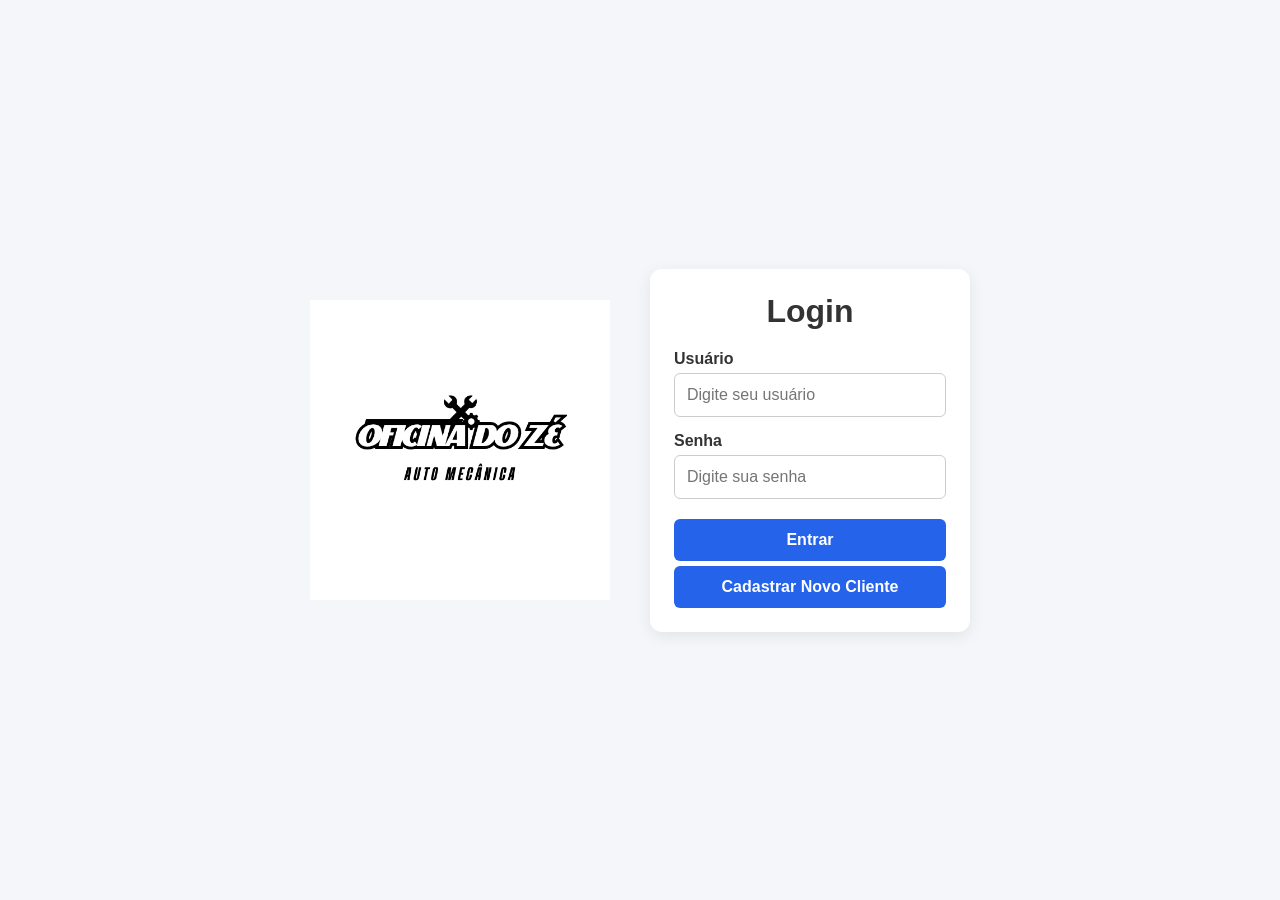
<file: index.html>
<!DOCTYPE html>
<html lang="pt-BR">
<head>
    <meta charset="UTF-8">
    <title>Oficina Mecânica - Login</title>
    <link rel="stylesheet" href="style.css">
</head>

<body>

    <div class="login">

        <div class="logo">
            <img src="OFICINA DO ZÉ Logotipo Automotivo.png" alt="Logo da Oficina">
        </div>

        <main>
            <h1>Login</h1>

            <form action="paginainicial.html" method="GET">

                <div class="inputGroup">
                    <label for="usuario">Usuário</label>
                    <input type="text" id="usuario" name="usuario"
                        placeholder="Digite seu usuário" required>
                </div>

                <div class="inputGroup">
                    <label for="senha">Senha</label>
                    <input type="password" id="senha" name="senha"
                        placeholder="Digite sua senha" required>
                </div>

                <button type="submit">Entrar</button>

            </form>
            <form action="cadastrocliente.html" method="GET">
                <button type="submit">Cadastrar Novo Cliente</button>
            </form>
        </main>

    </div>

</body>
</html>
</file>
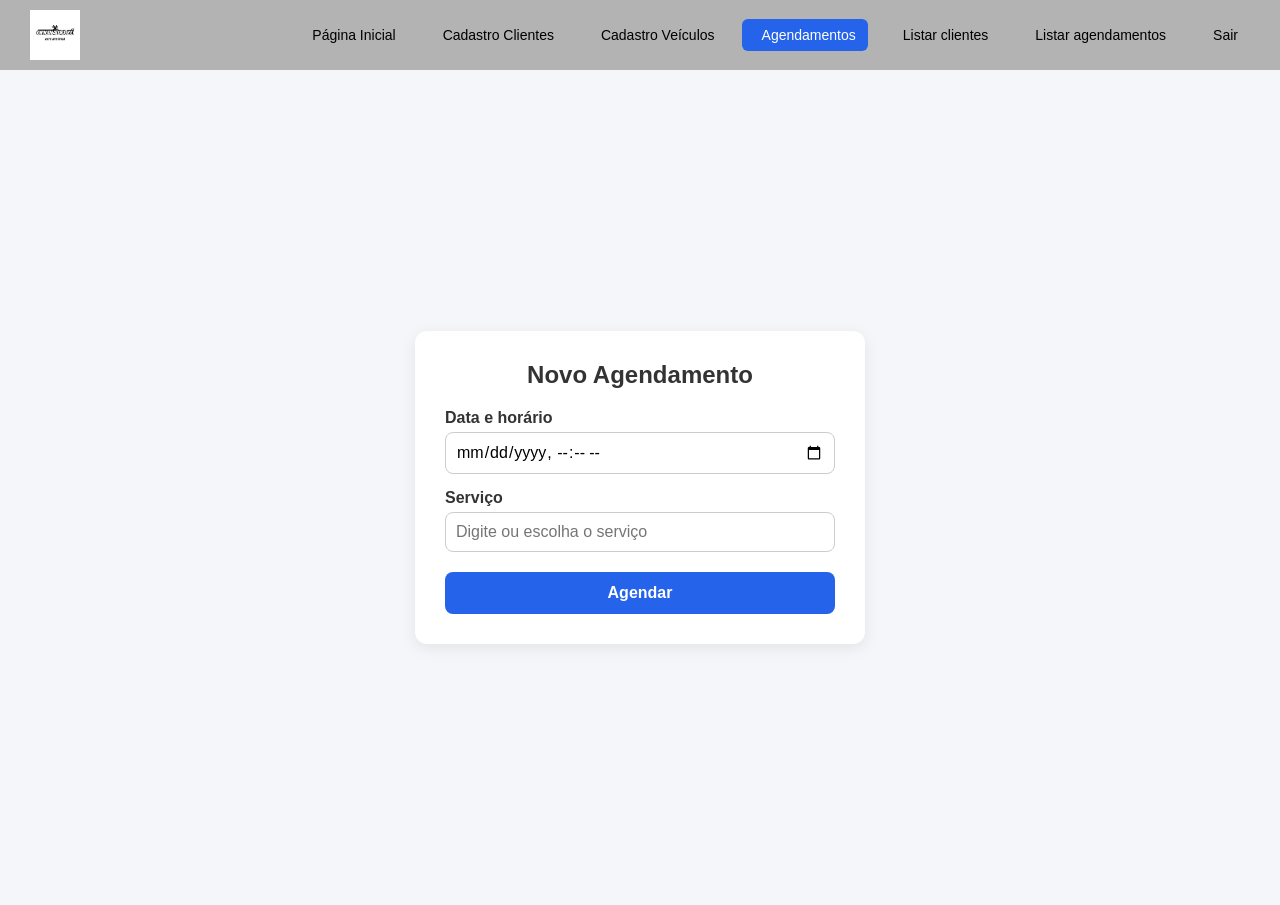
<file: agendamento.html>
<!DOCTYPE html>
<html lang="pt-br">
<head>
    <meta charset="UTF-8">
    <meta name="viewport" content="width=device-width, initial-scale=1.0">
    <title>Agendamento</title>
    <link rel="stylesheet" href="agendamento.css">
</head>
<body>
    <header>
      <img src="OFICINA DO ZÉ Logotipo Automotivo.png" alt="Logo">
      <nav class="menu" aria-label="Menu principal">
        <ul class="menu-lista">
          <li><a href="paginainicial.html"><i class="fa-solid fa-house"></i>Página Inicial</a></li>
          <li><a href="cadastrocliente.html"><i class="fa-solid fa-user"></i>Cadastro Clientes</a></li>
          <li><a href="cadastroveiculo.html"><i class="fa-solid fa-car"></i>Cadastro Veículos</a></li>
          <li><a href="agendamento.html" class="ativo"><i class="fa-solid fa-calendar"></i>Agendamentos</a></li>
          <li><a href="listarcliente.html"><i class="fa-solid fa-users"></i>Listar clientes</a></li>
          <li><a href="listaragendamento.html"><i class="fa-solid fa-calendar-days"></i>Listar agendamentos</a></li>
          <li><a href="index.html"><i class="fa-solid fa-arrow-right-from-bracket"></i>Sair</a></li>
        </ul>
      </nav>
    </header>

    <main>
        <section class="card">
            <h1>Novo Agendamento</h1>

            <form id="form">
                <label for="DataAgendamento">Data e horário</label>
                <input type="datetime-local" id="DataAgendamento" name="DataAgendamento" required>

                <label for="Servico">Serviço</label>
                <input type="text" id="Servico" name="Servico" list="servicos" placeholder="Digite ou escolha o serviço" required>

                <button type="submit">Agendar</button>
                <p id="mensagem" class="mensagem"></p>
            </form>
        </section>
    </main>
</body>
</html>
</file>
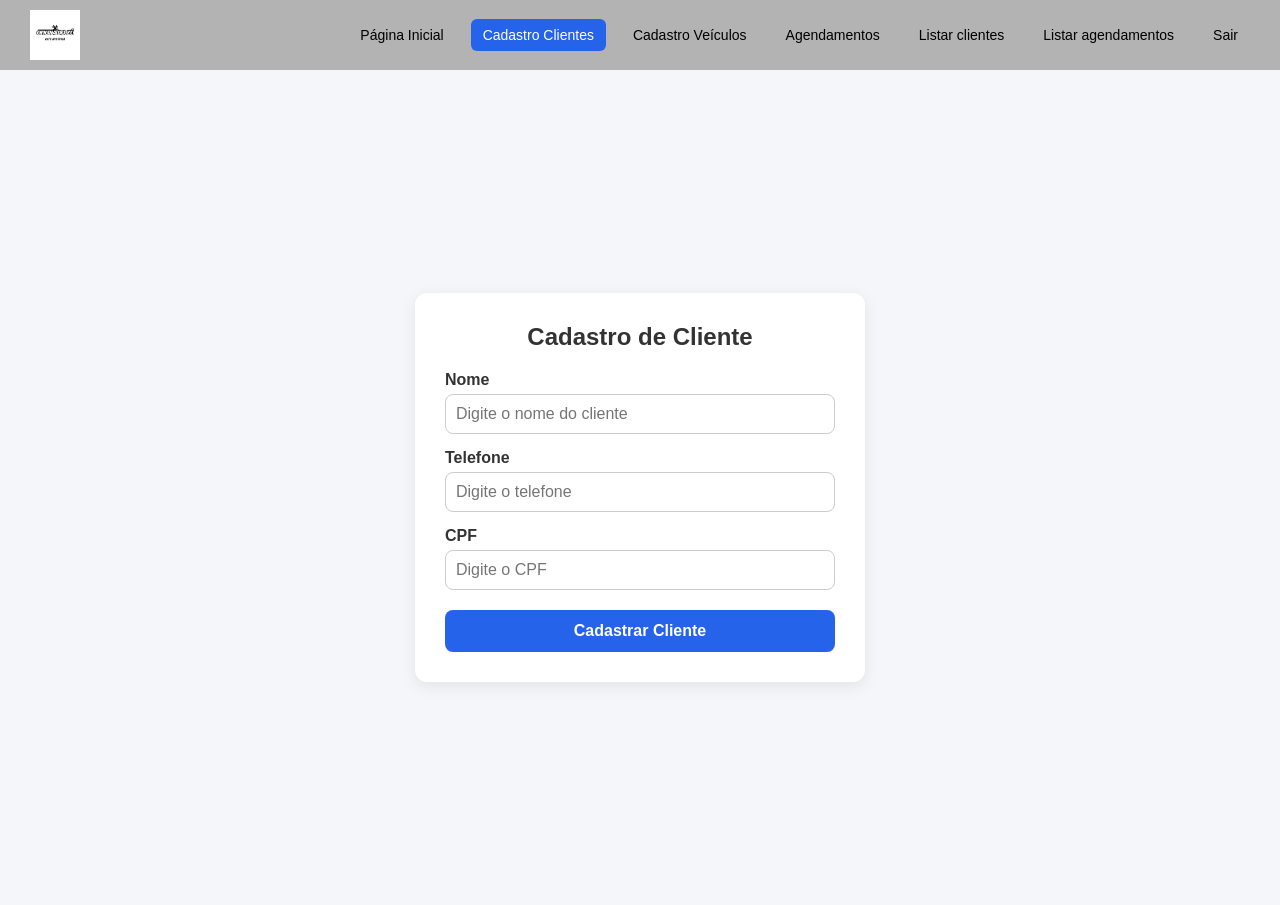
<file: cadastrocliente.html>
<!DOCTYPE html>
<html lang="pt-br">
<head>
    <meta charset="UTF-8">
    <title>Cadastro de Cliente</title>
    <link rel="stylesheet" href="cliente.css">
</head>
<body>

    <header>
        <img src="OFICINA DO ZÉ Logotipo Automotivo.png" alt="Logo">
        <nav>
            <ul class="menu-lista">
                <li><a href="paginainicial.html">Página Inicial</a></li>
                <li><a href="cadastrocliente.html" class="ativo">Cadastro Clientes</a></li>
                <li><a href="cadastroveiculo.html">Cadastro Veículos</a></li>
                <li><a href="agendamento.html">Agendamentos</a></li>
                <li><a href="listarcliente.html">Listar clientes</a></li>
                <li><a href="listaragendamento.html">Listar agendamentos</a></li>
                <li><a href="index.html">Sair</a></li>
            </ul>
        </nav>
    </header>

    <main>
        <section class="card">
            <h1>Cadastro de Cliente</h1>

            <form>
                <label for="nome">Nome</label>
                <input type="text" id="nome" name="nome" placeholder="Digite o nome do cliente" required>

                <label for="telefone">Telefone</label>
                <input type="tel" id="telefone" name="telefone" placeholder="Digite o telefone" required>

                <label for="cpf">CPF</label>
                <input type="text" id="cpf" name="cpf" placeholder="Digite o CPF" required>

                <button type="submit">Cadastrar Cliente</button>
            </form>
        </section>
    </main>

</body>
</html>
</file>
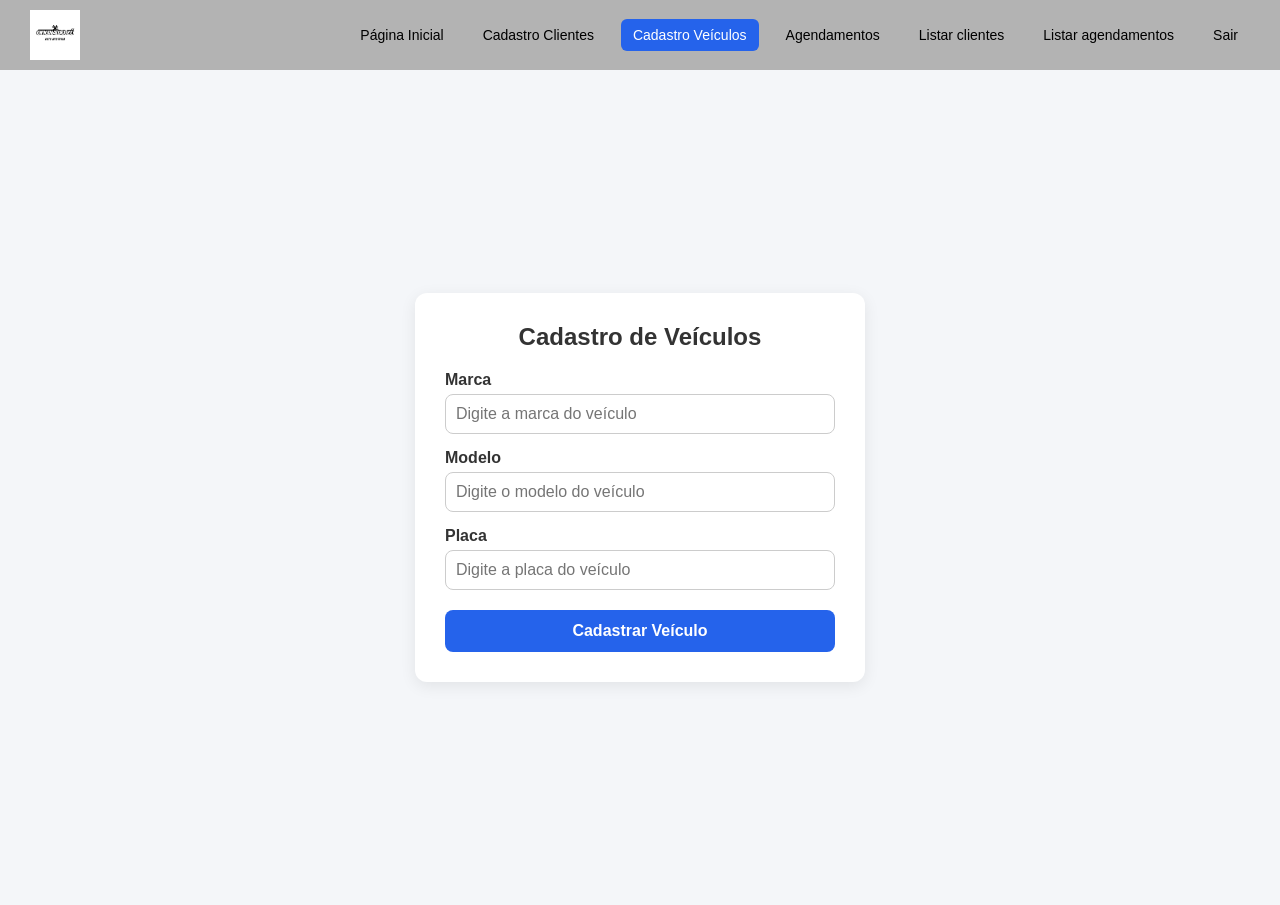
<file: cadastroveiculo.html>
<!DOCTYPE html>
<html lang="pt-br">
<head>
    <meta charset="UTF-8">
    <meta name="viewport" content="width=device-width, initial-scale=1.0">
    <title>Cadastro dos veículos</title>
    <link rel="stylesheet" href="veiculo.css">
</head>
<body>
    <header>
      <img src="OFICINA DO ZÉ Logotipo Automotivo.png" alt="Logo">
      <nav class="menu" aria-label="Menu principal">
        <ul class="menu-lista">
          <li><a href="paginainicial.html">Página Inicial</a></li>
          <li><a href="cadastrocliente.html">Cadastro Clientes</a></li>
          <li><a href="cadastroveiculo.html" class="ativo">Cadastro Veículos</a></li>
          <li><a href="agendamento.html">Agendamentos</a></li>
          <li><a href="listarcliente.html">Listar clientes</a></li>
          <li><a href="listaragendamento.html">Listar agendamentos</a></li>
          <li><a href="index.html">Sair</a></li>
        </ul>
      </nav>
    </header>

    <main>
        <section class="card">
            <h1>Cadastro de Veículos</h1>

            <form>
                <label for="Marca">Marca</label>
                <input type="text" id="Marca" name="Marca" placeholder="Digite a marca do veículo" required>

                <label for="Modelo">Modelo</label>
                <input type="text" id="Modelo" name="Modelo" placeholder="Digite o modelo do veículo" required>

                <label for="Placa">Placa</label>
                <input type="text" id="Placa" name="Placa" placeholder="Digite a placa do veículo" required>

                <button type="submit">Cadastrar Veículo</button>
            </form>
        </section>
    </main>
</body>
</html>
</file>
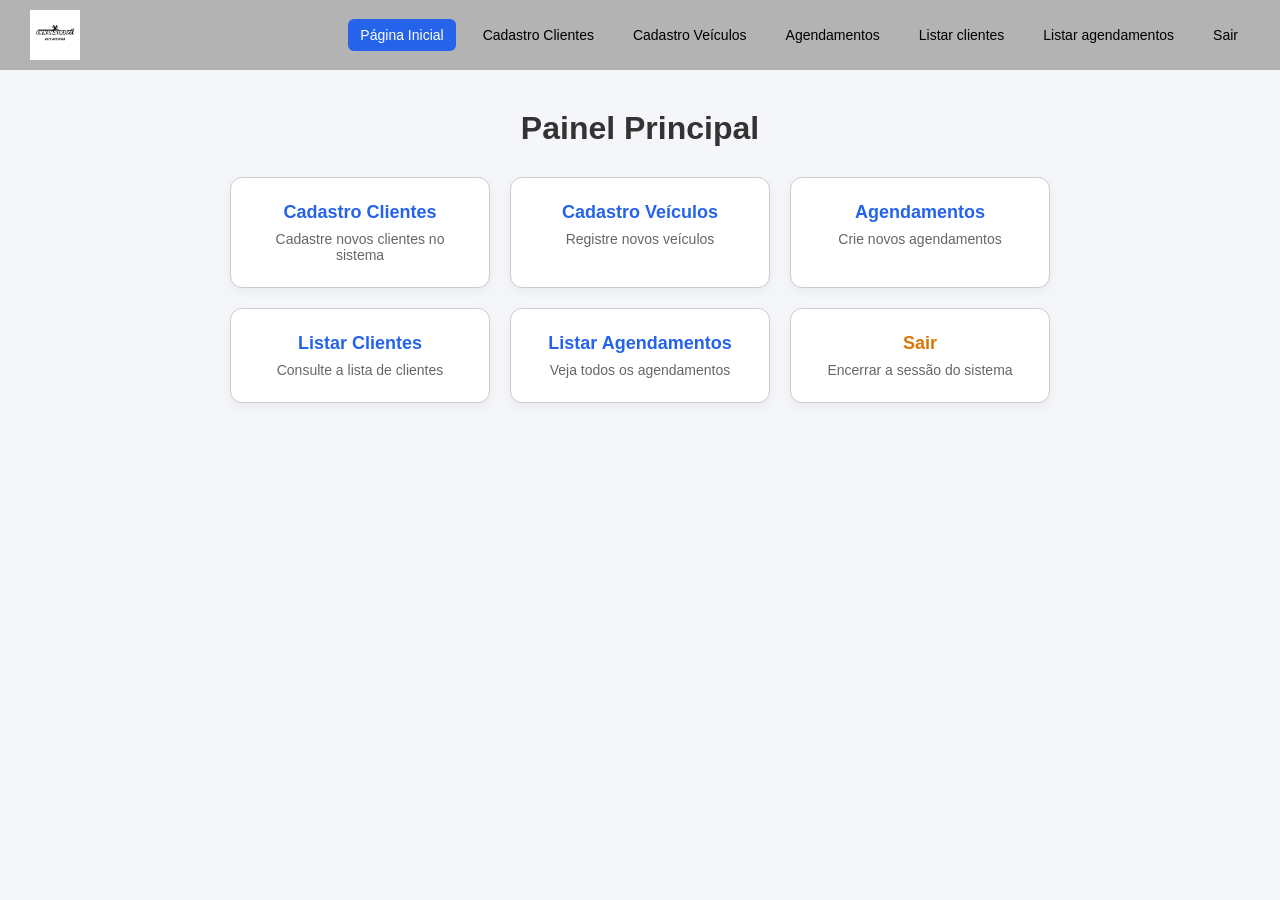
<file: paginainicial.html>
<!DOCTYPE html>
<html lang="pt-BR">
<head>
  <meta charset="UTF-8">
  <meta name="viewport" content="width=device-width, initial-scale=1.0">
  <title>Oficina Mecânica - Página Inicial</title>
  <link rel="stylesheet" href="paginainicial.css">
</head>
<body>

  <header>
    <img src="OFICINA DO ZÉ Logotipo Automotivo.png" alt="Logo da Empresa">
    <nav>
      <ul class="menu-lista">
        <li><a href="paginainicial.html" class="ativo">Página Inicial</a></li>
        <li><a href="cadastrocliente.html">Cadastro Clientes</a></li>
        <li><a href="cadastroveiculo.html">Cadastro Veículos</a></li>
        <li><a href="agendamento.html">Agendamentos</a></li>
        <li><a href="listarcliente.html">Listar clientes</a></li>
        <li><a href="listaragendamento.html">Listar agendamentos</a></li>
        <li><a href="index.html">Sair</a></li>
      </ul>
    </nav>
  </header>

  <main>
    <h1>Painel Principal</h1>

    <div class="grid-caixas">
      <a href="cadastrocliente.html" class="caixa-menu">
        <h2>Cadastro Clientes</h2>
        <p>Cadastre novos clientes no sistema</p>
      </a>

      <a href="cadastroveiculo.html" class="caixa-menu">
        <h2>Cadastro Veículos</h2>
        <p>Registre novos veículos</p>
      </a>

      <a href="agendamento.html" class="caixa-menu">
        <h2>Agendamentos</h2>
        <p>Crie novos agendamentos</p>
      </a>

      <a href="listarcliente.html" class="caixa-menu">
        <h2>Listar Clientes</h2>
        <p>Consulte a lista de clientes</p>
      </a>

      <a href="listaragendamento.html" class="caixa-menu">
        <h2>Listar Agendamentos</h2>
        <p>Veja todos os agendamentos</p>
      </a>

      <a href="index.html" class="caixa-menu sair">
        <h2>Sair</h2>
        <p>Encerrar a sessão do sistema</p>
      </a>
    </div>
  </main>

</body>
</html>
</file>
<file: style.css>
* {
  margin: 0;
  padding: 0;
  box-sizing: border-box;
  font-family: Arial, sans-serif;
}

body {
  background: #f4f6f9;
  min-height: 100vh;
  display: flex;
  justify-content: center;
  align-items: center;
}

.login {
  display: flex;
  align-items: center;
  gap: 40px;
}

.logo {
  width: 300px;
  height: 300px;
  background: white;
  display: flex;
  align-items: center;
  justify-content: center;
}

.logo img {
  width: 280px;
  height: auto;
}

main {
  width: 320px;
  background: white;
  padding: 24px;
  border-radius: 12px;
  box-shadow: 0 4px 16px rgba(0, 0, 0, .08);
}

h1 {
  text-align: center;
  color: #333;
  margin-bottom: 20px;
}

.inputGroup {
  margin-bottom: 15px;
}

label {
  display: block;
  color: #333;
  font-weight: bold;
  margin-bottom: 5px;
}

input {
  width: 100%;
  padding: 12px;
  border: 1px solid #ccc;
  border-radius: 6px;
  outline: none;
  font-size: 16px;
}

input:focus {
  border-color: #2563eb;
  box-shadow: 0 0 0 3px rgba(37, 99, 235, .2);
}

button {
  width: 100%;
  padding: 12px;
  margin-top: 5px;
  border: 0;
  border-radius: 6px;
  background: #2563eb;
  color: white;
  font-size: 16px;
  font-weight: bold;
  cursor: pointer;
}

button:hover {
  background: #1d4ed8;
}
</file>
<file: agendamento.css>
* {
    margin: 0;
    padding: 0;
    box-sizing: border-box;
    font-family: Arial, sans-serif;
  }
  
  body {
    background-color: #f4f6f9;
    min-height: 100vh;
  }

  header {
    display: flex;
    align-items: center;
    justify-content: space-between;
    padding: 10px 30px;
    background-color: #b3b3b3;
    min-height: 65px;
    position: sticky;
    top: 0;
    left: 0;
    z-index: 1000;
  }
  
  header img {
    height: 50px;
    width: auto;
  }
  
  nav ul.menu-lista {
    list-style: none;
    display: flex;
    gap: 15px;
    align-items: center;
  }
  
  nav a {
    color: #000000;
    text-decoration: none;
    padding: 8px 12px;
    border-radius: 6px;
    font-size: 14px;
  }
  
  nav a:hover,
  nav a:focus-visible {
    text-decoration: underline;
    background-color: rgba(0, 0, 0, 0.08);
  }
  
  nav a.ativo {
    background-color: #2563eb;
    color: #ffffff;
  }
  
  .menu-lista i {
    margin-right: 8px;
  }

  main {
    display: flex;
    justify-content: center;
    align-items: center;
    padding: 40px 20px;
    min-height: calc(100vh - 65px);
  }
  
  .card {
    background: #ffffff;
    padding: 30px;
    border-radius: 12px;
    width: 100%;
    max-width: 450px;
    box-shadow: 0 4px 16px rgba(0, 0, 0, 0.08);
  }
  
  h1 {
    text-align: center;
    margin-bottom: 20px;
    color: #333333;
  }
  
  label {
    display: block;
    margin-top: 15px;
    margin-bottom: 5px;
    color: #333333;
    font-weight: bold;
  }
  
  input {
    width: 100%;
    padding: 10px;
    border: 1px solid #cccccc;
    border-radius: 8px;
    font-size: 1rem;
    outline: none;
  }
  
  input:focus {
    border-color: #2563eb;
  }
  
  button {
    display: block;
    width: 100%;
    margin-top: 20px;
    padding: 12px;
    border: none;
    border-radius: 8px;
    background-color: #2563eb;
    color: #ffffff;
    font-size: 1rem;
    font-weight: bold;
    cursor: pointer;
  }
  
  button:hover {
    background-color: #1d4ed8;
  }
  
  .mensagem {
    display: none;
    margin-top: 15px;
    padding: 12px;
    border-radius: 8px;
    font-size: 14px;
    text-align: center;
  }
  
  .mensagem.ok {
    display: block;
    background: #f0fdf4;
    color: #166534;
    border: 1px solid #bbf7d0;
  }
  
  .mensagem.falha {
    display: block;
    background: #fef2f2;
    color: #991b1b;
    border: 1px solid #fecaca;
  }
</file>
<file: cliente.css>
* {
  margin: 0;
  padding: 0;
  box-sizing: border-box;
  font-family: Arial, sans-serif;
}

body {
  background-color: #f4f6f9;
  min-height: 100vh;
}


header {
  display: flex;
  align-items: center;
  justify-content: space-between;
  padding: 10px 30px;
  background-color: #b3b3b3;
  min-height: 65px;
  position: sticky;
  top: 0;
  left: 0;
  z-index: 1000;
}

header img {
  height: 50px;
  width: auto;
}

nav ul.menu-lista {
  list-style: none;
  display: flex;
  gap: 15px;
  align-items: center;
}

nav a {
  color: #000000;
  text-decoration: none;
  padding: 8px 12px;
  border-radius: 6px;
  font-size: 14px;
}

nav a:hover {
  text-decoration: underline;
  background-color: rgba(0, 0, 0, 0.08);
}

nav a.ativo {
  background-color: #2563eb;
  color: #ffffff;
}


main {
  display: flex;
  justify-content: center;
  align-items: center;
  padding: 40px 20px;
  min-height: calc(100vh - 65px);
}

.card {
  background: #ffffff;
  padding: 30px;
  border-radius: 12px;
  width: 100%;
  max-width: 450px;
  box-shadow: 0 4px 16px rgba(0, 0, 0, 0.08);
}

h1 {
  text-align: center;
  margin-bottom: 20px;
  color: #333333;
}

label {
  display: block;
  margin-top: 15px;
  margin-bottom: 5px;
  color: #333333;
  font-weight: bold;
}

input {
  width: 100%;
  padding: 10px;
  border: 1px solid #cccccc;
  border-radius: 8px;
  font-size: 1rem;
  outline: none;
}

input:focus {
  border-color: #2563eb;
}

button {
  display: block;
  width: 100%;
  margin-top: 20px;
  padding: 12px;
  border: none;
  border-radius: 8px;
  background-color: #2563eb;
  color: #ffffff;
  font-size: 1rem;
  font-weight: bold;
  cursor: pointer;
}

button:hover {
  background-color: #1d4ed8;
}
</file>
<file: veiculo.css>
* {
    margin: 0;
    padding: 0;
    box-sizing: border-box;
    font-family: Arial, sans-serif;
  }
  
  body {
    background-color: #f4f6f9;
    min-height: 100vh;
  }
  
  
  header {
    display: flex;
    align-items: center;
    justify-content: space-between;
    padding: 10px 30px;
    background-color: #b3b3b3;
    min-height: 65px;
    position: sticky;
    top: 0;
    left: 0;
    z-index: 1000;
  }
  
  header img {
    height: 50px;
    width: auto;
  }
  
  nav ul.menu-lista {
    list-style: none;
    display: flex;
    gap: 15px;
    align-items: center;
  }
  
  nav a {
    color: #000000;
    text-decoration: none;
    padding: 8px 12px;
    border-radius: 6px;
    font-size: 14px;
  }
  
  nav a:hover {
    text-decoration: underline;
    background-color: rgba(0, 0, 0, 0.08);
  }
  
  nav a.ativo {
    background-color: #2563eb;
    color: #ffffff;
  }
  
  
  main {
    display: flex;
    justify-content: center;
    align-items: center;
    padding: 40px 20px;
    min-height: calc(100vh - 65px);
  }
  
  .card {
    background: #ffffff;
    padding: 30px;
    border-radius: 12px;
    width: 100%;
    max-width: 450px;
    box-shadow: 0 4px 16px rgba(0, 0, 0, 0.08);
  }
  
  h1 {
    text-align: center;
    margin-bottom: 20px;
    color: #333333;
  }
  
  label {
    display: block;
    margin-top: 15px;
    margin-bottom: 5px;
    color: #333333;
    font-weight: bold;
  }
  
  input {
    width: 100%;
    padding: 10px;
    border: 1px solid #cccccc;
    border-radius: 8px;
    font-size: 1rem;
    outline: none;
  }
  
  input:focus {
    border-color: #2563eb;
  }
  
  button {
    display: block;
    width: 100%;
    margin-top: 20px;
    padding: 12px;
    border: none;
    border-radius: 8px;
    background-color: #2563eb;
    color: #ffffff;
    font-size: 1rem;
    font-weight: bold;
    cursor: pointer;
  }
  
  button:hover {
    background-color: #1d4ed8;
  }
</file>
<file: paginainicial.css>
* {
    margin: 0;
    padding: 0;
    box-sizing: border-box;
    font-family: Arial, sans-serif;
  }
  
  body {
    background-color: #f4f6f9;
    min-height: 100vh;
  }

  header {
    display: flex;
    align-items: center;
    justify-content: space-between;
    padding: 10px 30px;
    background-color: #b3b3b3;
    min-height: 65px;
    position: sticky;
    top: 0;
    left: 0;
    z-index: 1000;
  }
  
  header img {
    height: 50px;
    width: auto;
  }
  
  nav ul.menu-lista {
    list-style: none;
    display: flex;
    gap: 15px;
    align-items: center;
  }
  
  nav a {
    color: #000000;
    text-decoration: none;
    padding: 8px 12px;
    border-radius: 6px;
    font-size: 14px;
  }
  
  nav a:hover {
    text-decoration: underline;
    background-color: rgba(0, 0, 0, 0.08);
  }
  
  nav a.ativo {
    background-color: #2563eb;
    color: #ffffff;
  }

  main {
    display: flex;
    flex-direction: column;
    align-items: center;
    padding: 40px 20px;
  }
  
  h1 {
    text-align: center;
    margin-bottom: 30px;
    color: #333333;
  }
  
  .grid-caixas {
    display: flex;
    flex-wrap: wrap;
    justify-content: center;
    gap: 20px;
    max-width: 900px;
    width: 100%;
  }
  
  .caixa-menu {
    background-color: #ffffff;
    border: 1px solid #cccccc;
    border-radius: 12px;
    padding: 24px;
    width: 260px;
    text-decoration: none;
    color: #333333;
    box-shadow: 0 4px 12px rgba(0, 0, 0, 0.05);
    transition: border-color 0.2s, box-shadow 0.2s;
    text-align: center;
  }
  
  .caixa-menu:hover {
    box-shadow: 0 6px 16px rgba(0, 0, 0, 0.1);
    border-color: #2563eb;
  }
  
  .caixa-menu h2 {
    font-size: 18px;
    margin-bottom: 8px;
    color: #2563eb;
  }
  
  .caixa-menu p {
    font-size: 14px;
    color: #666666;
  }
  
  .caixa-menu.sair h2 {
    color: #d97706;
  }
</file>
